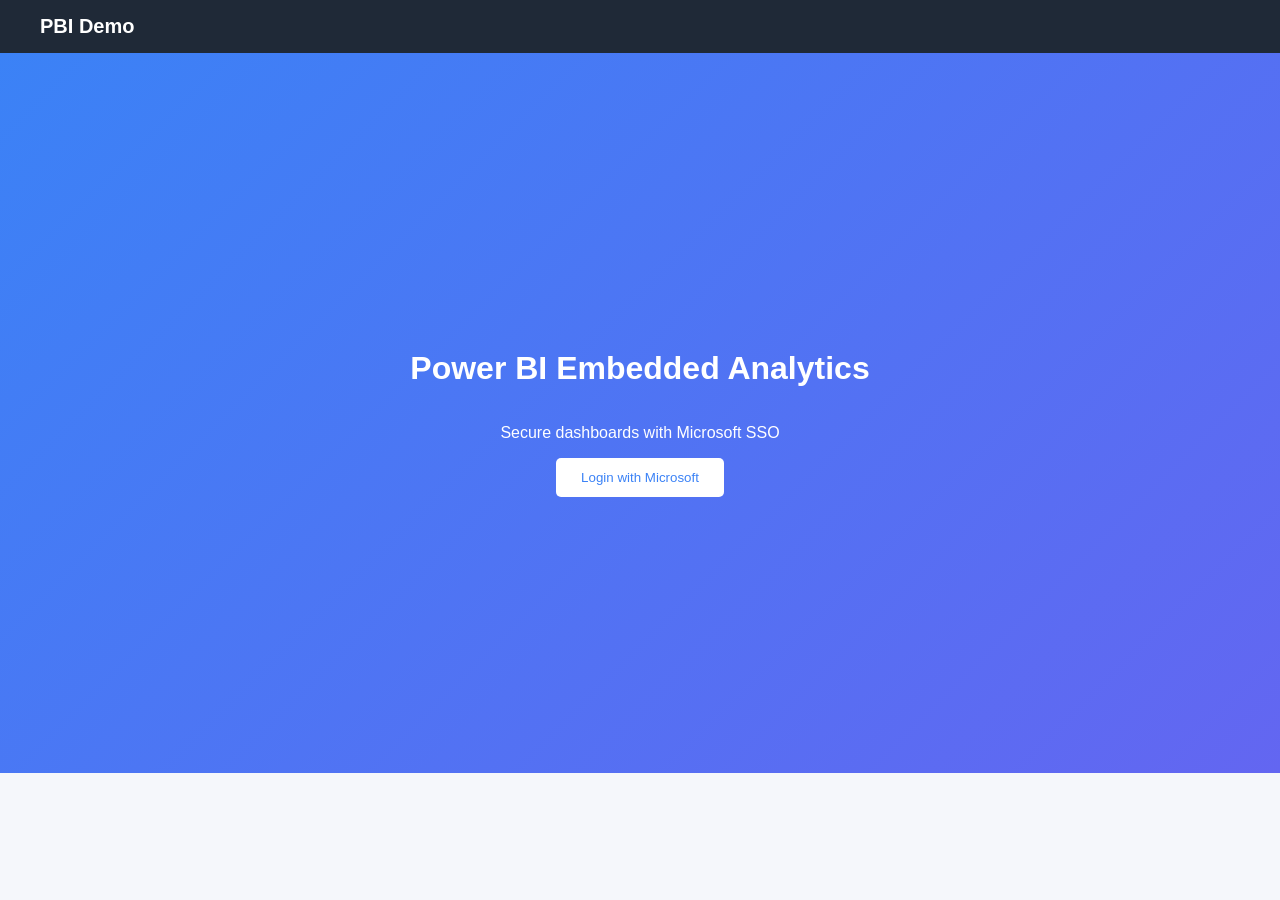
<file: index.html>
<!DOCTYPE html>
<html>
<head>
  <title>PBI Demo Portal</title>
  <link rel="stylesheet" href="styles.css">
  <script src="https://alcdn.msauth.net/browser/2.37.0/js/msal-browser.min.js"></script>
</head>
<body>
<div class="navbar">
  <div class="logo">PBI Demo</div>
</div>

<div class="hero">
  <h1>Power BI Embedded Analytics</h1>
  <p>Secure dashboards with Microsoft SSO</p>
  <button onclick="login()" class="btn-primary">Login with Microsoft</button>
</div>

<script src="app.js"></script>
</body>
</html>
</file>
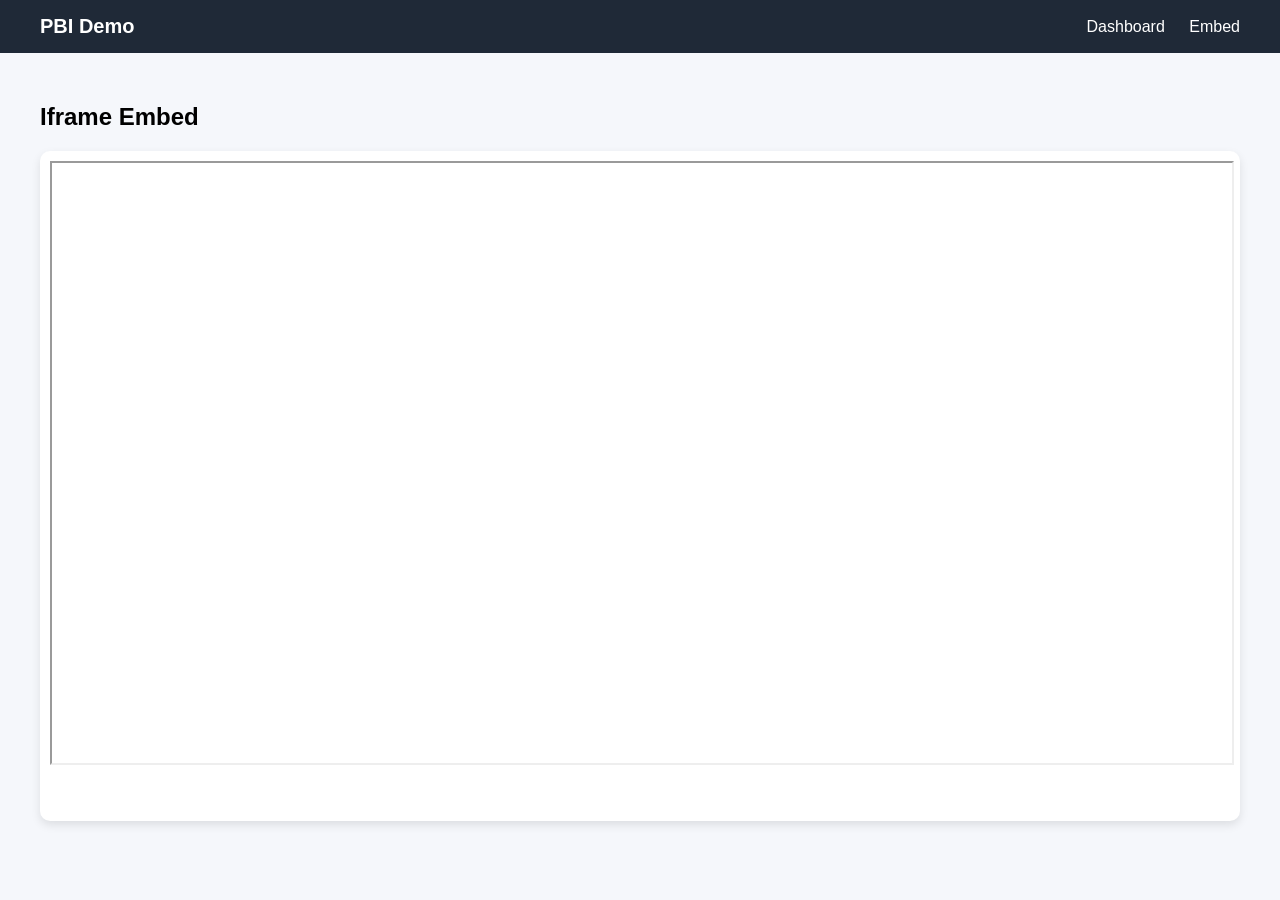
<file: embed.html>
<!DOCTYPE html>
<html>
<head>
  <title>Embed</title>
  <link rel="stylesheet" href="styles.css">
</head>
<body>
<div class="navbar">
  <div class="logo">PBI Demo</div>
  <div class="nav-links">
    <a href="dashboard.html">Dashboard</a>
    <!-- <a href="chart.html">Visual</a> -->
    <a href="embed.html">Embed</a>
  </div>
</div>

<div class="page">
  <h2>Iframe Embed</h2>
  <div class="card">
    <iframe src="https://app.powerbi.com/reportEmbed?reportId=a3f39ad9-1253-4a88-9492-58274cc36a96&autoAuth=true&ctid=3f490075-5020-4610-8ad9-2dd8534f2e41" width="100%" height="600"></iframe>
  </div>
</div>
</body>
</html>
</file>
<file: styles.css>
body {
  margin: 0;
  font-family: 'Segoe UI', sans-serif;
  background: #f5f7fb;
}
.navbar {
  display: flex;
  justify-content: space-between;
  align-items: center;
  padding: 15px 40px;
  background: #1f2937;
  color: white;
}
.logo {
  font-weight: bold;
  font-size: 20px;
}
.nav-links a {
  margin-left: 20px;
  color: white;
  text-decoration: none;
}
.hero {
  height: 80vh;
  display: flex;
  flex-direction: column;
  justify-content: center;
  align-items: center;
  background: linear-gradient(135deg, #3b82f6, #6366f1);
  color: white;
}
.btn-primary {
  padding: 12px 25px;
  background: white;
  color: #3b82f6;
  border: none;
  border-radius: 5px;
  cursor: pointer;
}
.page {
  padding: 30px 40px;
}
.card {
  background: white;
  border-radius: 10px;
  box-shadow: 0 4px 10px rgba(0,0,0,0.1);
  padding: 10px;
  height: 650px;
}
#chartContainer {
  height: 500px;
  margin: 20px auto;
  border-radius: 12px;
  overflow: hidden;
}

.controls {
  margin-top: 20px;
}

.controls button {
  padding: 10px 18px;
  margin: 5px;
  border: none;
  background: #0078d4;
  color: white;
  border-radius: 6px;
  cursor: pointer;
}

.controls button:hover {
  background: #005fa3;
}

#dots {
  margin-top: 15px;
}

.dot {
  height: 10px;
  width: 10px;
  margin: 5px;
  display: inline-block;
  background-color: #bbb;
  border-radius: 50%;
}

.active-dot {
  background-color: #0078d4;
}
</file>
